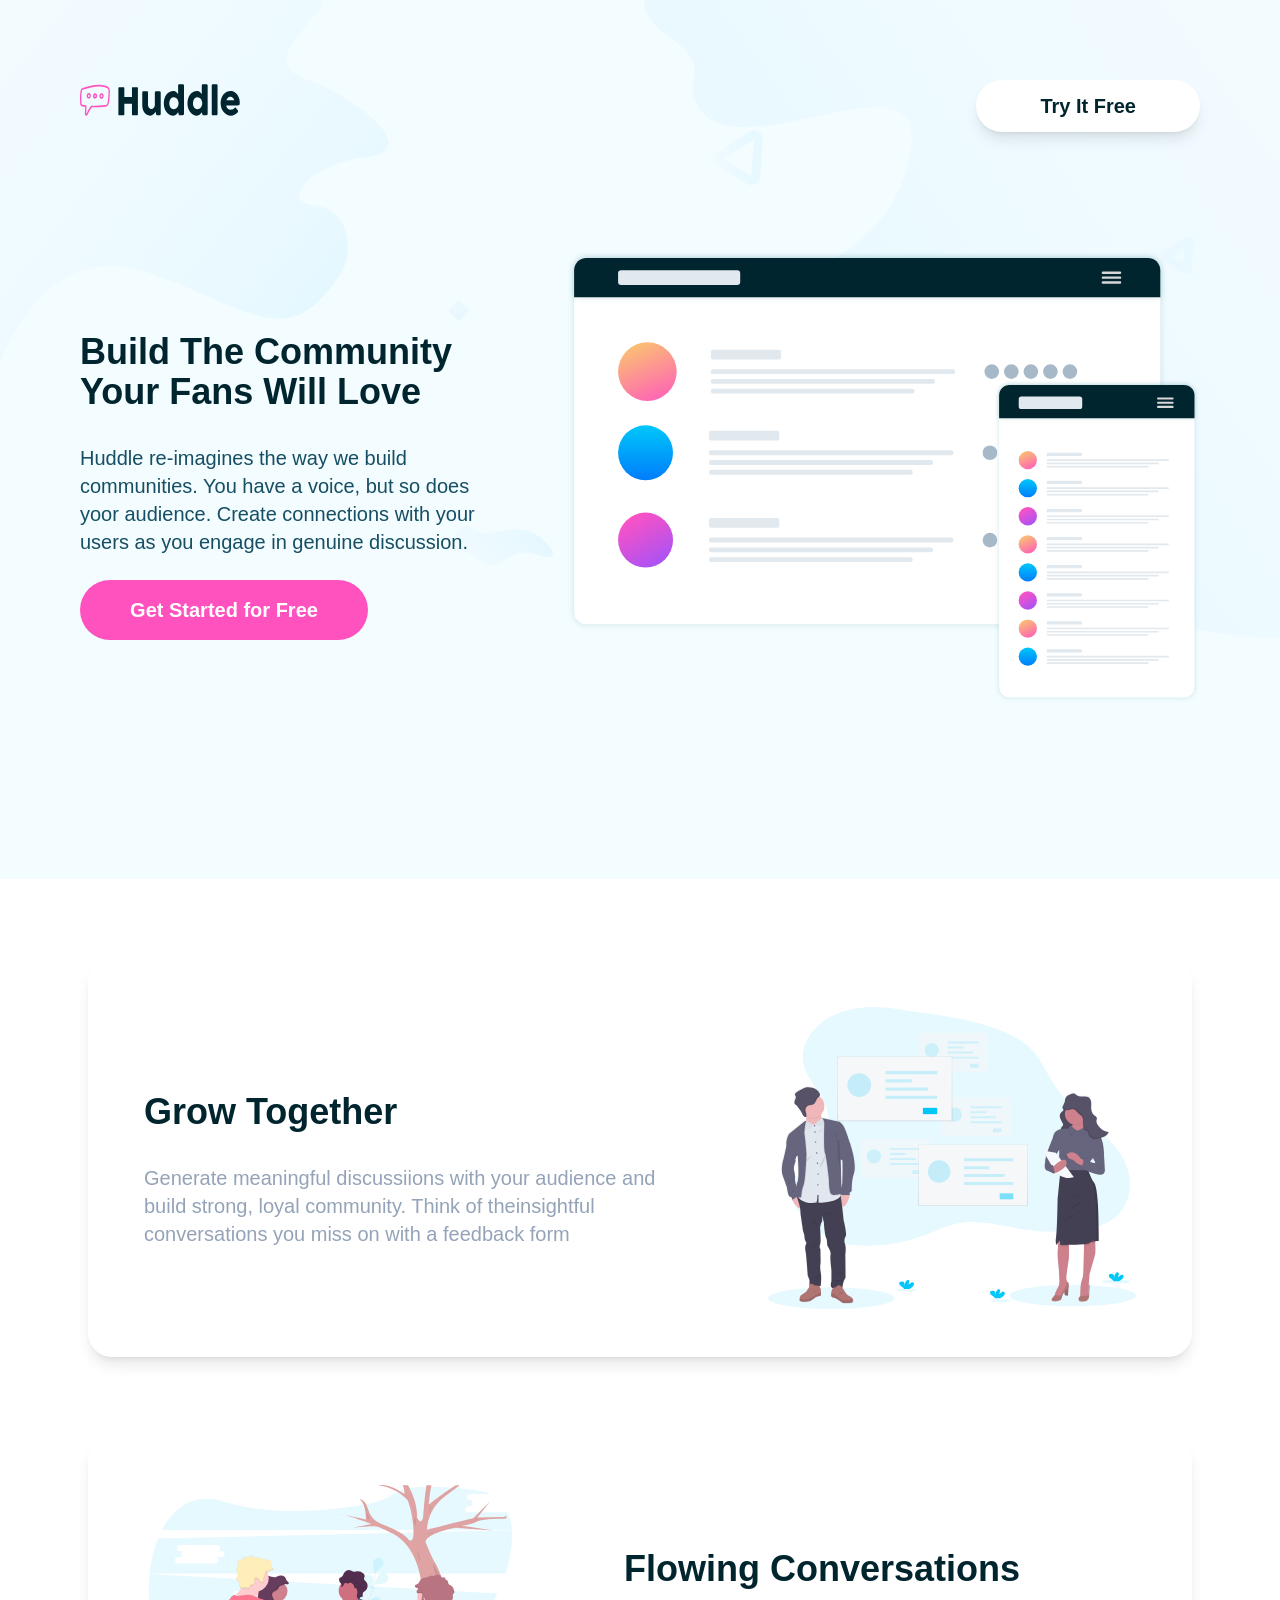
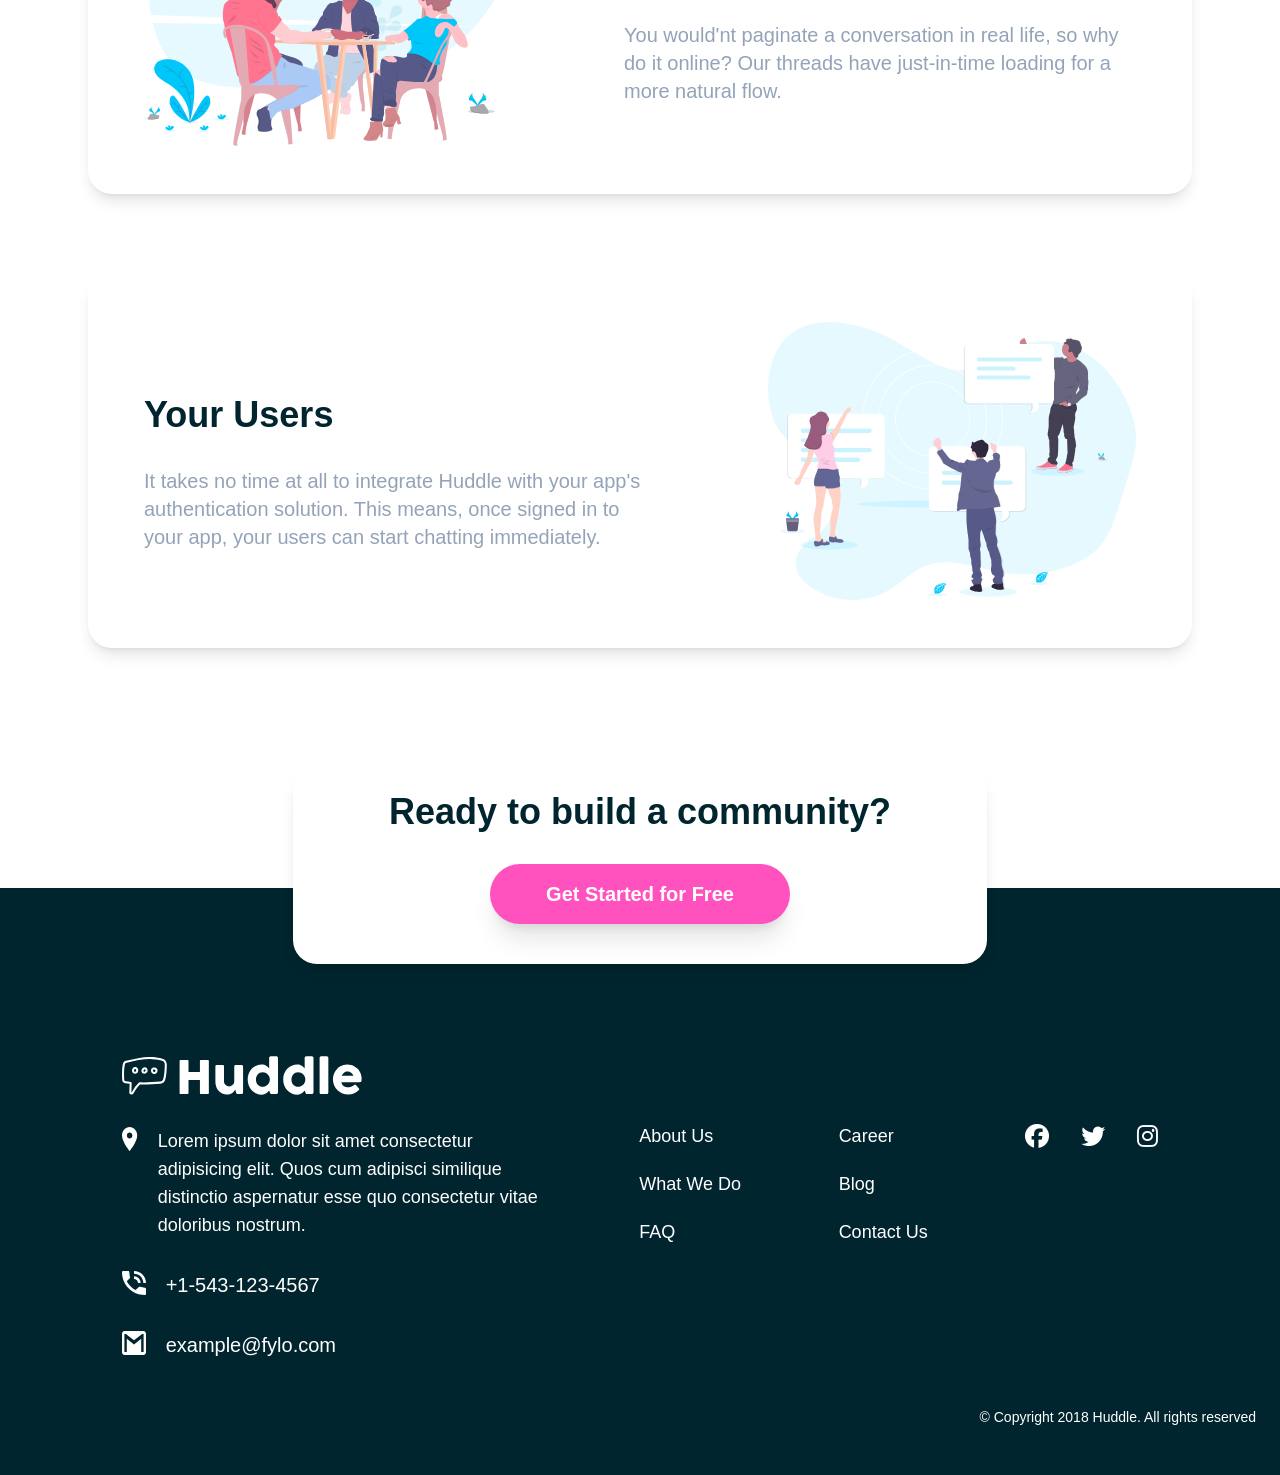
<file: index.html>
<!DOCTYPE html>
<html lang="en">
  <head>
    <meta charset="UTF-8" />
    <meta name="viewport" content="width=device-width, initial-scale=1.0" />
    <!-- displays site properly based on user's device -->

    <link
      rel="icon"
      type="image/png"
      sizes="32x32"
      href="./images/favicon-32x32.png"
    />
    <!-- fonts from google fonts -->
    <link rel="preconnect" href="https://fonts.googleapis.com" />
    <link rel="preconnect" href="https://fonts.gstatic.com" crossorigin />
    <link
      href="https://fonts.googleapis.com/css2?family=Open+Sans:ital,wdth,wght@0,75..100,300..800;1,75..100,300..800&family=Poppins:ital,wght@0,600;1,600&display=swap"
      rel="stylesheet"
    />
    <title> </title>
    <link rel="stylesheet" href="css/style.css" />
    <link
      rel="stylesheet"
      href="https://cdnjs.cloudflare.com/ajax/libs/font-awesome/6.5.2/css/all.min.css"
    />
  </head>
  <body>
    <!-- Hero Section -->
    <section id="hero" role="section">
      <div
        class="pb-0 px-6 pt-8 md:px-20 md:pt-20 text-center md:text-left mb-20 md:pb-44 bg-VeryPaleCyan/60 mx-auto"
      >
        <!-- nav flexbox -->
        <div class="flex justify-between mb-6 md:mb-16">
          <img src="image/logo.svg" class="w-40 h-8 mt-1" alt="logoSVG" />
          <a
            href="#"
            class="text-xl font-bold font-opensans text-VeryDarkCyan duration-200 hover:bg-Pink hover:text-white rounded-full px-8 py-2 bg-white md:px-16 md:py-3 shadow-lg"
            >Try It Free</a
          >
        </div>

        <!-- hero flexbox -->
        <div
          class="flex flex-col md:flex-row items-center justify-center md:items-start pt-0 md:pt-14"
        >
          <!-- content and button -->
          <div class="flex flex-col pr-0 md:pr-10 items:center justify-center">
            <h3 class="max-w-lg md:max-w-sm px-4 md:px-0 mt-20">
              Build The Community Your Fans Will Love
            </h3>

            <p
              class="section-content mb-6 text-2xl md:text-xl font-opensans font-normal md:mb-2"
            >
              Huddle re-imagines the way we build communities. You have a voice,
              but so does yoor audience. Create connections with your users as
              you engage in genuine discussion.
            </p>
            <!-- button container -->

            <button
              class="my-20 py-6 bg-Pink rounded-full text-white text-xl font-bold font-opensans md:py-4 md:w-72 md:my-4"
            >
              Get Started for Free
            </button>
          </div>
          <!-- image -->
          <img
            src="image/illustration-mockups.svg"
            class="my-10 md:my-0 md:w-3/5 md:pl-10"
            alt="mockups"
          />
        </div>
      </div>
    </section>
    <!-- grow together section -->
    <section class="section-container mb-20">
      <div
        class="flex flex-col md:flex-row-reverse shadow-lg rounded-3xl items-center justify-center bg-stone-50/10 md:justify-around"
      >
        <img
          src="image/illustration-grow-together.svg"
          class="my-12 w-80 md:w-1/3"
          alt=""
        />
        <div class="flex flex-col pt-0 md:pt-16">
          <h3>Grow Together</h3>
          <p
            class="max-w-sm md:max-w-lg text-xl text-slate-400 mb-8 font-opensans font-normal md:mb-10"
          >
            Generate meaningful discussiions with your audience and build
            strong, loyal community. Think of theinsightful conversations you
            miss on with a feedback form
          </p>
        </div>
      </div>
    </section>

    <!-- following conversations section -->
    <section class="section-container mb-20">
      <div
        class="flex flex-col md:flex-row shadow-lg rounded-3xl items-center justify-center bg-stone-50/10 md:justify-around"
      >
        <img
          src="image/illustration-flowing-conversation.svg"
          class="my-12 w-80 md:w-1/3"
          alt=""
        />
        <div class="flex flex-col pt-0 md:pt-16">
          <h3>Flowing Conversations</h3>
          <p
            class="max-w-sm md:max-w-lg text-xl text-slate-400 mb-8 font-opensans font-normal md:mb-10"
          >
            You would'nt paginate a conversation in real life, so why do it
            online? Our threads have just-in-time loading for a more natural
            flow.
          </p>
        </div>
      </div>
    </section>

    <!-- your users section -->
    <section class="section-container mb-60">
      <div
        class="flex flex-col md:flex-row-reverse shadow-lg rounded-3xl items-center justify-center bg-stone-50/10 md:justify-around"
      >
        <img
          src="image/illustration-your-users.svg"
          class="my-12 w-80 md:w-1/3"
          alt=""
        />
        <div class="flex flex-col pt-0 md:pt-16">
          <h3 class="">Your Users</h3>
          <p
            class="max-w-xs md:max-w-lg text-xl text-slate-400 mb-8 font-opensans font-normal md:mb-10"
          >
            It takes no time at all to integrate Huddle with your app's
            authentication solution. This means, once signed in to your app,
            your users can start chatting immediately.
          </p>
        </div>
      </div>
    </section>

    <!-- button section -->
    <!-- footer-section -->
    <section
      class="bg-VeryDarkCyan relative pt-20 md:pb-2 md:pt-2 px-6 font-opensans"
    >
      <!-- button container -->
      <div class="section-container flex justify-center align-middle">
        <div
          class="flex flex-col shadow-lg rounded-3xl items-center justify-center bg-white px-0 absolute z-10 -mt-60 md:-mt-32 mr-6 ml-6"
        >
          <h3
            class="px-20 mt-6 text-xl md:text-4xl font-extrabold md:font-bold md:px-24"
          >
            Ready to build a community?
          </h3>
          <button
            class="shadow-xl mb-10 py-4 px-10 bg-Pink rounded-full text-white text-md md:text-xl font-bold font-opensans md:py-4 md:px-14"
          >
            Get Started for Free
          </button>
        </div>
      </div>

      <!-- information flexbox -->
      <div
        class="flex flex-col md:flex-row md:justify-evenly md:items-center md:align-middle"
      >
        <div class="flex flex-col text-white gap-8">
          <img src="image/logo-white.svg" class="logo mt-40 w-60" alt="" />
          <div class="flex gap-5">
            <img src="image/icon-location.svg" class="w-4 h-6" alt="" />
            <p
              class="max-w-sm text-lg text-white font-opensans font-normal text-left"
            >
              Lorem ipsum dolor sit amet consectetur adipisicing elit. Quos cum
              adipisci similique distinctio aspernatur esse quo consectetur
              vitae doloribus nostrum.
            </p>
          </div>
          <div class="flex gap-5">
            <img src="image/icon-phone.svg" class="w-6 h-6" alt="" />
            <p
              class="max-w-sm text-white text-xl font-opensans font-normal text-center"
            >
              +1-543-123-4567
            </p>
          </div>
          <div class="flex gap-5">
            <img src="image/icon-email.svg" class="w-6 h-6" alt="" />
            <p
              class="max-w-sm text-white text-xl font-opensans font-normal text-center"
            >
              example@fylo.com
            </p>
          </div>
        </div>

        <!-- about us flex item -->

        <div
          class="flex flex-col text-white gap-5 items-start mt-28 text-lg font-opensans"
        >
          <a>About Us</a>
          <a>What We Do</a>
          <a>FAQ</a>
        </div>
        <div
          class="flex flex-col text-white gap-5 items-start mt-6 md:mt-28 text-lg font-opensans"
        >
          <a>Career</a>
          <a>Blog</a>
          <a>Contact Us</a>
        </div>
        <!-- flex column for copyrights section -->

        <div class="flex items-center justify-center space-x-8 mt-12 md:mt-4">
          <i class="fab fa-facebook text-2xl text-white" aria-hidden="true"></i>
          <i class="fab fa-twitter text-2xl text-white" aria-hidden="true"></i>
          <i
            class="fab fa-instagram text-2xl text-white"
            aria-hidden="true"
          ></i>
        </div>
      </div>
      <div class="flex justify-center md:justify-end mt-6">
        <p class="text-center font-opensans text-sm text-white mt-6 pb-10">
          &copy; Copyright 2018 Huddle. All rights reserved
        </p>
      </div>
    </section>

    <!-- <footer>
      <p class="attribution">
        Challenge by
        <a href="https://www.frontendmentor.io?ref=challenge" target="_blank"
          >Frontend Mentor</a
        >. Coded by <a href="#">Chikosha T</a>.
      </p>
    </footer>-->
  </body>
</html>
</file>
<file: css/style.css>
/*
! tailwindcss v3.0.24 | MIT License | https://tailwindcss.com
*/

/*
1. Prevent padding and border from affecting element width. (https://github.com/mozdevs/cssremedy/issues/4)
2. Allow adding a border to an element by just adding a border-width. (https://github.com/tailwindcss/tailwindcss/pull/116)
*/

*,
::before,
::after {
  box-sizing: border-box;
  /* 1 */
  border-width: 0;
  /* 2 */
  border-style: solid;
  /* 2 */
  border-color: #e5e7eb;
  /* 2 */
}

::before,
::after {
  --tw-content: '';
}

/*
1. Use a consistent sensible line-height in all browsers.
2. Prevent adjustments of font size after orientation changes in iOS.
3. Use a more readable tab size.
4. Use the user's configured `sans` font-family by default.
*/

html {
  line-height: 1.5;
  /* 1 */
  -webkit-text-size-adjust: 100%;
  /* 2 */
  -moz-tab-size: 4;
  /* 3 */
  -o-tab-size: 4;
     tab-size: 4;
  /* 3 */
  font-family: Poppins, sans-serif;
  /* 4 */
}

/*
1. Remove the margin in all browsers.
2. Inherit line-height from `html` so users can set them as a class directly on the `html` element.
*/

body {
  margin: 0;
  /* 1 */
  line-height: inherit;
  /* 2 */
}

/*
1. Add the correct height in Firefox.
2. Correct the inheritance of border color in Firefox. (https://bugzilla.mozilla.org/show_bug.cgi?id=190655)
3. Ensure horizontal rules are visible by default.
*/

hr {
  height: 0;
  /* 1 */
  color: inherit;
  /* 2 */
  border-top-width: 1px;
  /* 3 */
}

/*
Add the correct text decoration in Chrome, Edge, and Safari.
*/

abbr:where([title]) {
  -webkit-text-decoration: underline dotted;
          text-decoration: underline dotted;
}

/*
Remove the default font size and weight for headings.
*/

h1,
h2,
h3,
h4,
h5,
h6 {
  font-size: inherit;
  font-weight: inherit;
}

/*
Reset links to optimize for opt-in styling instead of opt-out.
*/

a {
  color: inherit;
  text-decoration: inherit;
}

/*
Add the correct font weight in Edge and Safari.
*/

b,
strong {
  font-weight: bolder;
}

/*
1. Use the user's configured `mono` font family by default.
2. Correct the odd `em` font sizing in all browsers.
*/

code,
kbd,
samp,
pre {
  font-family: ui-monospace, SFMono-Regular, Menlo, Monaco, Consolas, "Liberation Mono", "Courier New", monospace;
  /* 1 */
  font-size: 1em;
  /* 2 */
}

/*
Add the correct font size in all browsers.
*/

small {
  font-size: 80%;
}

/*
Prevent `sub` and `sup` elements from affecting the line height in all browsers.
*/

sub,
sup {
  font-size: 75%;
  line-height: 0;
  position: relative;
  vertical-align: baseline;
}

sub {
  bottom: -0.25em;
}

sup {
  top: -0.5em;
}

/*
1. Remove text indentation from table contents in Chrome and Safari. (https://bugs.chromium.org/p/chromium/issues/detail?id=999088, https://bugs.webkit.org/show_bug.cgi?id=201297)
2. Correct table border color inheritance in all Chrome and Safari. (https://bugs.chromium.org/p/chromium/issues/detail?id=935729, https://bugs.webkit.org/show_bug.cgi?id=195016)
3. Remove gaps between table borders by default.
*/

table {
  text-indent: 0;
  /* 1 */
  border-color: inherit;
  /* 2 */
  border-collapse: collapse;
  /* 3 */
}

/*
1. Change the font styles in all browsers.
2. Remove the margin in Firefox and Safari.
3. Remove default padding in all browsers.
*/

button,
input,
optgroup,
select,
textarea {
  font-family: inherit;
  /* 1 */
  font-size: 100%;
  /* 1 */
  line-height: inherit;
  /* 1 */
  color: inherit;
  /* 1 */
  margin: 0;
  /* 2 */
  padding: 0;
  /* 3 */
}

/*
Remove the inheritance of text transform in Edge and Firefox.
*/

button,
select {
  text-transform: none;
}

/*
1. Correct the inability to style clickable types in iOS and Safari.
2. Remove default button styles.
*/

button,
[type='button'],
[type='reset'],
[type='submit'] {
  -webkit-appearance: button;
  /* 1 */
  background-color: transparent;
  /* 2 */
  background-image: none;
  /* 2 */
}

/*
Use the modern Firefox focus style for all focusable elements.
*/

:-moz-focusring {
  outline: auto;
}

/*
Remove the additional `:invalid` styles in Firefox. (https://github.com/mozilla/gecko-dev/blob/2f9eacd9d3d995c937b4251a5557d95d494c9be1/layout/style/res/forms.css#L728-L737)
*/

:-moz-ui-invalid {
  box-shadow: none;
}

/*
Add the correct vertical alignment in Chrome and Firefox.
*/

progress {
  vertical-align: baseline;
}

/*
Correct the cursor style of increment and decrement buttons in Safari.
*/

::-webkit-inner-spin-button,
::-webkit-outer-spin-button {
  height: auto;
}

/*
1. Correct the odd appearance in Chrome and Safari.
2. Correct the outline style in Safari.
*/

[type='search'] {
  -webkit-appearance: textfield;
  /* 1 */
  outline-offset: -2px;
  /* 2 */
}

/*
Remove the inner padding in Chrome and Safari on macOS.
*/

::-webkit-search-decoration {
  -webkit-appearance: none;
}

/*
1. Correct the inability to style clickable types in iOS and Safari.
2. Change font properties to `inherit` in Safari.
*/

::-webkit-file-upload-button {
  -webkit-appearance: button;
  /* 1 */
  font: inherit;
  /* 2 */
}

/*
Add the correct display in Chrome and Safari.
*/

summary {
  display: list-item;
}

/*
Removes the default spacing and border for appropriate elements.
*/

blockquote,
dl,
dd,
h1,
h2,
h3,
h4,
h5,
h6,
hr,
figure,
p,
pre {
  margin: 0;
}

fieldset {
  margin: 0;
  padding: 0;
}

legend {
  padding: 0;
}

ol,
ul,
menu {
  list-style: none;
  margin: 0;
  padding: 0;
}

/*
Prevent resizing textareas horizontally by default.
*/

textarea {
  resize: vertical;
}

/*
1. Reset the default placeholder opacity in Firefox. (https://github.com/tailwindlabs/tailwindcss/issues/3300)
2. Set the default placeholder color to the user's configured gray 400 color.
*/

input::-moz-placeholder, textarea::-moz-placeholder {
  opacity: 1;
  /* 1 */
  color: #9ca3af;
  /* 2 */
}

input:-ms-input-placeholder, textarea:-ms-input-placeholder {
  opacity: 1;
  /* 1 */
  color: #9ca3af;
  /* 2 */
}

input::placeholder,
textarea::placeholder {
  opacity: 1;
  /* 1 */
  color: #9ca3af;
  /* 2 */
}

/*
Set the default cursor for buttons.
*/

button,
[role="button"] {
  cursor: pointer;
}

/*
Make sure disabled buttons don't get the pointer cursor.
*/

:disabled {
  cursor: default;
}

/*
1. Make replaced elements `display: block` by default. (https://github.com/mozdevs/cssremedy/issues/14)
2. Add `vertical-align: middle` to align replaced elements more sensibly by default. (https://github.com/jensimmons/cssremedy/issues/14#issuecomment-634934210)
   This can trigger a poorly considered lint error in some tools but is included by design.
*/

img,
svg,
video,
canvas,
audio,
iframe,
embed,
object {
  display: block;
  /* 1 */
  vertical-align: middle;
  /* 2 */
}

/*
Constrain images and videos to the parent width and preserve their intrinsic aspect ratio. (https://github.com/mozdevs/cssremedy/issues/14)
*/

img,
video {
  max-width: 100%;
  height: auto;
}

/*
Ensure the default browser behavior of the `hidden` attribute.
*/

[hidden] {
  display: none;
}

h3 {
  margin-bottom: 2rem;
  font-family: opensans, sans-serif;
  font-size: 2.25rem;
  line-height: 2.5rem;
  font-weight: 700;
  --tw-text-opacity: 1;
  color: hsl(192 100% 9% / var(--tw-text-opacity));
}

h5 {
  margin-bottom: 0.5rem;
  font-size: 1.5rem;
  line-height: 2rem;
  font-weight: 700;
  --tw-text-opacity: 1;
  color: hsl(192 100% 9% / var(--tw-text-opacity));
}

*, ::before, ::after {
  --tw-translate-x: 0;
  --tw-translate-y: 0;
  --tw-rotate: 0;
  --tw-skew-x: 0;
  --tw-skew-y: 0;
  --tw-scale-x: 1;
  --tw-scale-y: 1;
  --tw-pan-x:  ;
  --tw-pan-y:  ;
  --tw-pinch-zoom:  ;
  --tw-scroll-snap-strictness: proximity;
  --tw-ordinal:  ;
  --tw-slashed-zero:  ;
  --tw-numeric-figure:  ;
  --tw-numeric-spacing:  ;
  --tw-numeric-fraction:  ;
  --tw-ring-inset:  ;
  --tw-ring-offset-width: 0px;
  --tw-ring-offset-color: #fff;
  --tw-ring-color: rgb(59 130 246 / 0.5);
  --tw-ring-offset-shadow: 0 0 #0000;
  --tw-ring-shadow: 0 0 #0000;
  --tw-shadow: 0 0 #0000;
  --tw-shadow-colored: 0 0 #0000;
  --tw-blur:  ;
  --tw-brightness:  ;
  --tw-contrast:  ;
  --tw-grayscale:  ;
  --tw-hue-rotate:  ;
  --tw-invert:  ;
  --tw-saturate:  ;
  --tw-sepia:  ;
  --tw-drop-shadow:  ;
  --tw-backdrop-blur:  ;
  --tw-backdrop-brightness:  ;
  --tw-backdrop-contrast:  ;
  --tw-backdrop-grayscale:  ;
  --tw-backdrop-hue-rotate:  ;
  --tw-backdrop-invert:  ;
  --tw-backdrop-opacity:  ;
  --tw-backdrop-saturate:  ;
  --tw-backdrop-sepia:  ;
}

.container {
  width: 100%;
}

@media (min-width: 375px) {
  .container {
    max-width: 375px;
  }
}

@media (min-width: 768px) {
  .container {
    max-width: 768px;
  }
}

@media (min-width: 976px) {
  .container {
    max-width: 976px;
  }
}

@media (min-width: 1440px) {
  .container {
    max-width: 1440px;
  }
}

.absolute {
  position: absolute;
}

.relative {
  position: relative;
}

.top-0 {
  top: 0px;
}

.right-\[50\%\] {
  right: 50%;
}

.z-10 {
  z-index: 10;
}

.z-40 {
  z-index: 40;
}

.mx-auto {
  margin-left: auto;
  margin-right: auto;
}

.my-20 {
  margin-top: 5rem;
  margin-bottom: 5rem;
}

.my-10 {
  margin-top: 2.5rem;
  margin-bottom: 2.5rem;
}

.my-12 {
  margin-top: 3rem;
  margin-bottom: 3rem;
}

.my-6 {
  margin-top: 1.5rem;
  margin-bottom: 1.5rem;
}

.my-16 {
  margin-top: 4rem;
  margin-bottom: 4rem;
}

.my-44 {
  margin-top: 11rem;
  margin-bottom: 11rem;
}

.mx-20 {
  margin-left: 5rem;
  margin-right: 5rem;
}

.mb-20 {
  margin-bottom: 5rem;
}

.mb-6 {
  margin-bottom: 1.5rem;
}

.mt-1 {
  margin-top: 0.25rem;
}

.mt-20 {
  margin-top: 5rem;
}

.mb-8 {
  margin-bottom: 2rem;
}

.mb-60 {
  margin-bottom: 15rem;
}

.-mt-60 {
  margin-top: -15rem;
}

.mr-6 {
  margin-right: 1.5rem;
}

.mt-6 {
  margin-top: 1.5rem;
}

.mb-10 {
  margin-bottom: 2.5rem;
}

.mt-40 {
  margin-top: 10rem;
}

.mt-28 {
  margin-top: 7rem;
}

.mt-12 {
  margin-top: 3rem;
}

.mb-40 {
  margin-bottom: 10rem;
}

.mb-24 {
  margin-bottom: 6rem;
}

.mt-16 {
  margin-top: 4rem;
}

.mb-16 {
  margin-bottom: 4rem;
}

.ml-20 {
  margin-left: 5rem;
}

.ml-6 {
  margin-left: 1.5rem;
}

.flex {
  display: flex;
}

.h-8 {
  height: 2rem;
}

.h-6 {
  height: 1.5rem;
}

.w-40 {
  width: 10rem;
}

.w-80 {
  width: 20rem;
}

.w-60 {
  width: 15rem;
}

.w-4 {
  width: 1rem;
}

.w-6 {
  width: 1.5rem;
}

.w-32 {
  width: 8rem;
}

.max-w-lg {
  max-width: 32rem;
}

.max-w-sm {
  max-width: 24rem;
}

.max-w-xs {
  max-width: 20rem;
}

.max-w-md {
  max-width: 28rem;
}

.max-w-6xl {
  max-width: 72rem;
}

.flex-1 {
  flex: 1 1 0%;
}

.grow {
  flex-grow: 1;
}

.scale-50 {
  --tw-scale-x: .5;
  --tw-scale-y: .5;
  transform: translate(var(--tw-translate-x), var(--tw-translate-y)) rotate(var(--tw-rotate)) skewX(var(--tw-skew-x)) skewY(var(--tw-skew-y)) scaleX(var(--tw-scale-x)) scaleY(var(--tw-scale-y));
}

.flex-col {
  flex-direction: column;
}

.items-start {
  align-items: flex-start;
}

.items-center {
  align-items: center;
}

.justify-end {
  justify-content: flex-end;
}

.justify-center {
  justify-content: center;
}

.justify-between {
  justify-content: space-between;
}

.gap-8 {
  gap: 2rem;
}

.gap-5 {
  gap: 1.25rem;
}

.space-x-8 > :not([hidden]) ~ :not([hidden]) {
  --tw-space-x-reverse: 0;
  margin-right: calc(2rem * var(--tw-space-x-reverse));
  margin-left: calc(2rem * calc(1 - var(--tw-space-x-reverse)));
}

.space-y-12 > :not([hidden]) ~ :not([hidden]) {
  --tw-space-y-reverse: 0;
  margin-top: calc(3rem * calc(1 - var(--tw-space-y-reverse)));
  margin-bottom: calc(3rem * var(--tw-space-y-reverse));
}

.space-y-16 > :not([hidden]) ~ :not([hidden]) {
  --tw-space-y-reverse: 0;
  margin-top: calc(4rem * calc(1 - var(--tw-space-y-reverse)));
  margin-bottom: calc(4rem * var(--tw-space-y-reverse));
}

.space-y-5 > :not([hidden]) ~ :not([hidden]) {
  --tw-space-y-reverse: 0;
  margin-top: calc(1.25rem * calc(1 - var(--tw-space-y-reverse)));
  margin-bottom: calc(1.25rem * var(--tw-space-y-reverse));
}

.space-y-6 > :not([hidden]) ~ :not([hidden]) {
  --tw-space-y-reverse: 0;
  margin-top: calc(1.5rem * calc(1 - var(--tw-space-y-reverse)));
  margin-bottom: calc(1.5rem * var(--tw-space-y-reverse));
}

.space-y-4 > :not([hidden]) ~ :not([hidden]) {
  --tw-space-y-reverse: 0;
  margin-top: calc(1rem * calc(1 - var(--tw-space-y-reverse)));
  margin-bottom: calc(1rem * var(--tw-space-y-reverse));
}

.rounded-full {
  border-radius: 9999px;
}

.rounded-3xl {
  border-radius: 1.5rem;
}

.bg-VeryPaleCyan\/60 {
  background-color: hsl(193 100% 96% / 0.6);
}

.bg-white {
  --tw-bg-opacity: 1;
  background-color: rgb(255 255 255 / var(--tw-bg-opacity));
}

.bg-Pink {
  --tw-bg-opacity: 1;
  background-color: hsl(322 100% 66% / var(--tw-bg-opacity));
}

.bg-stone-50\/10 {
  background-color: rgb(250 250 249 / 0.1);
}

.bg-VeryDarkCyan {
  --tw-bg-opacity: 1;
  background-color: hsl(192 100% 9% / var(--tw-bg-opacity));
}

.bg-strongCyan {
  --tw-bg-opacity: 1;
  background-color: hsl(171 66% 44% / var(--tw-bg-opacity));
}

.bg-lightBlue {
  --tw-bg-opacity: 1;
  background-color: hsl(233 100% 69% / var(--tw-bg-opacity));
}

.bg-gray-50 {
  --tw-bg-opacity: 1;
  background-color: rgb(249 250 251 / var(--tw-bg-opacity));
}

.bg-black {
  --tw-bg-opacity: 1;
  background-color: rgb(0 0 0 / var(--tw-bg-opacity));
}

.p-4 {
  padding: 1rem;
}

.px-6 {
  padding-left: 1.5rem;
  padding-right: 1.5rem;
}

.px-8 {
  padding-left: 2rem;
  padding-right: 2rem;
}

.py-2 {
  padding-top: 0.5rem;
  padding-bottom: 0.5rem;
}

.px-4 {
  padding-left: 1rem;
  padding-right: 1rem;
}

.py-6 {
  padding-top: 1.5rem;
  padding-bottom: 1.5rem;
}

.px-0 {
  padding-left: 0px;
  padding-right: 0px;
}

.px-20 {
  padding-left: 5rem;
  padding-right: 5rem;
}

.px-10 {
  padding-left: 2.5rem;
  padding-right: 2.5rem;
}

.py-1 {
  padding-top: 0.25rem;
  padding-bottom: 0.25rem;
}

.py-4 {
  padding-top: 1rem;
  padding-bottom: 1rem;
}

.px-16 {
  padding-left: 4rem;
  padding-right: 4rem;
}

.px-14 {
  padding-left: 3.5rem;
  padding-right: 3.5rem;
}

.pb-0 {
  padding-bottom: 0px;
}

.pt-8 {
  padding-top: 2rem;
}

.pt-0 {
  padding-top: 0px;
}

.pr-0 {
  padding-right: 0px;
}

.pt-20 {
  padding-top: 5rem;
}

.pb-10 {
  padding-bottom: 2.5rem;
}

.pt-16 {
  padding-top: 4rem;
}

.pl-20 {
  padding-left: 5rem;
}

.text-left {
  text-align: left;
}

.text-center {
  text-align: center;
}

.align-middle {
  vertical-align: middle;
}

.font-opensans {
  font-family: opensans, sans-serif;
}

.text-xl {
  font-size: 1.25rem;
  line-height: 1.75rem;
}

.text-2xl {
  font-size: 1.5rem;
  line-height: 2rem;
}

.text-lg {
  font-size: 1.125rem;
  line-height: 1.75rem;
}

.text-sm {
  font-size: 0.875rem;
  line-height: 1.25rem;
}

.font-bold {
  font-weight: 700;
}

.font-normal {
  font-weight: 400;
}

.font-extrabold {
  font-weight: 800;
}

.text-VeryDarkCyan {
  --tw-text-opacity: 1;
  color: hsl(192 100% 9% / var(--tw-text-opacity));
}

.text-white {
  --tw-text-opacity: 1;
  color: rgb(255 255 255 / var(--tw-text-opacity));
}

.text-slate-400 {
  --tw-text-opacity: 1;
  color: rgb(148 163 184 / var(--tw-text-opacity));
}

.text-grayishBlue {
  --tw-text-opacity: 1;
  color: hsl(201 11% 66% / var(--tw-text-opacity));
}

.shadow-xl {
  --tw-shadow: 0 20px 25px -5px rgb(0 0 0 / 0.1), 0 8px 10px -6px rgb(0 0 0 / 0.1);
  --tw-shadow-colored: 0 20px 25px -5px var(--tw-shadow-color), 0 8px 10px -6px var(--tw-shadow-color);
  box-shadow: var(--tw-ring-offset-shadow, 0 0 #0000), var(--tw-ring-shadow, 0 0 #0000), var(--tw-shadow);
}

.shadow-lg {
  --tw-shadow: 0 10px 15px -3px rgb(0 0 0 / 0.1), 0 4px 6px -4px rgb(0 0 0 / 0.1);
  --tw-shadow-colored: 0 10px 15px -3px var(--tw-shadow-color), 0 4px 6px -4px var(--tw-shadow-color);
  box-shadow: var(--tw-ring-offset-shadow, 0 0 #0000), var(--tw-ring-shadow, 0 0 #0000), var(--tw-shadow);
}

.duration-200 {
  transition-duration: 200ms;
}

.section-container {
  margin-left: auto;
  margin-right: auto;
  max-width: 72rem;
  padding-left: 1.5rem;
  padding-right: 1.5rem;
  text-align: center;
}

@media (min-width: 768px) {
  .section-container {
    text-align: left;
  }
}

.section-content {
  margin-left: auto;
  margin-right: auto;
  max-width: 72rem;
  text-align: center;
  line-height: 2.25rem;
  --tw-text-opacity: 1;
  color: rgb(22 78 99 / var(--tw-text-opacity));
}

@media (min-width: 768px) {
  .section-content {
    text-align: left;
  }
}

.button-container {
  display: flex;
  width: 100%;
  flex-direction: column;
  justify-content: center;
}

.button-container > :not([hidden]) ~ :not([hidden]) {
  --tw-space-y-reverse: 0;
  margin-top: calc(1.5rem * calc(1 - var(--tw-space-y-reverse)));
  margin-bottom: calc(1.5rem * var(--tw-space-y-reverse));
}

.button-container {
  font-size: 1.25rem;
  line-height: 1.75rem;
  --tw-text-opacity: 1;
  color: rgb(255 255 255 / var(--tw-text-opacity));
}

@media (min-width: 768px) {
  .button-container {
    flex-direction: row;
  }

  .button-container > :not([hidden]) ~ :not([hidden]) {
    --tw-space-y-reverse: 0;
    margin-top: calc(0px * calc(1 - var(--tw-space-y-reverse)));
    margin-bottom: calc(0px * var(--tw-space-y-reverse));
    --tw-space-x-reverse: 0;
    margin-right: calc(1rem * var(--tw-space-x-reverse));
    margin-left: calc(1rem * calc(1 - var(--tw-space-x-reverse)));
  }
}

body {
  background-image: url("../image/bg-hero-desktop.svg");
  background-repeat: no-repeat;
  background-size: contain;
}

@media (max-width: 576px) {
  body {
    background-image: url("../image/bg-hero-mobile.svg");
  }

  background-repeat: no-repeat;

  background-size: contain;
}

.hover\:bg-Pink:hover {
  --tw-bg-opacity: 1;
  background-color: hsl(322 100% 66% / var(--tw-bg-opacity));
}

.hover\:text-white:hover {
  --tw-text-opacity: 1;
  color: rgb(255 255 255 / var(--tw-text-opacity));
}

.hover\:text-strongCyan:hover {
  --tw-text-opacity: 1;
  color: hsl(171 66% 44% / var(--tw-text-opacity));
}

.hover\:opacity-80:hover {
  opacity: 0.8;
}

@media (min-width: 768px) {
  .md\:absolute {
    position: absolute;
  }

  .md\:my-4 {
    margin-top: 1rem;
    margin-bottom: 1rem;
  }

  .md\:my-0 {
    margin-top: 0px;
    margin-bottom: 0px;
  }

  .md\:mb-16 {
    margin-bottom: 4rem;
  }

  .md\:mb-2 {
    margin-bottom: 0.5rem;
  }

  .md\:mb-10 {
    margin-bottom: 2.5rem;
  }

  .md\:-mt-32 {
    margin-top: -8rem;
  }

  .md\:ml-96 {
    margin-left: 24rem;
  }

  .md\:mt-28 {
    margin-top: 7rem;
  }

  .md\:mt-4 {
    margin-top: 1rem;
  }

  .md\:mb-60 {
    margin-bottom: 15rem;
  }

  .md\:mb-0 {
    margin-bottom: 0px;
  }

  .md\:ml-24 {
    margin-left: 6rem;
  }

  .md\:w-72 {
    width: 18rem;
  }

  .md\:w-3\/5 {
    width: 60%;
  }

  .md\:w-1\/3 {
    width: 33.333333%;
  }

  .md\:w-1\/2 {
    width: 50%;
  }

  .md\:max-w-sm {
    max-width: 24rem;
  }

  .md\:max-w-lg {
    max-width: 32rem;
  }

  .md\:flex-row {
    flex-direction: row;
  }

  .md\:flex-row-reverse {
    flex-direction: row-reverse;
  }

  .md\:items-start {
    align-items: flex-start;
  }

  .md\:items-center {
    align-items: center;
  }

  .md\:justify-end {
    justify-content: flex-end;
  }

  .md\:justify-around {
    justify-content: space-around;
  }

  .md\:justify-evenly {
    justify-content: space-evenly;
  }

  .md\:space-x-32 > :not([hidden]) ~ :not([hidden]) {
    --tw-space-x-reverse: 0;
    margin-right: calc(8rem * var(--tw-space-x-reverse));
    margin-left: calc(8rem * calc(1 - var(--tw-space-x-reverse)));
  }

  .md\:space-y-0 > :not([hidden]) ~ :not([hidden]) {
    --tw-space-y-reverse: 0;
    margin-top: calc(0px * calc(1 - var(--tw-space-y-reverse)));
    margin-bottom: calc(0px * var(--tw-space-y-reverse));
  }

  .md\:space-x-12 > :not([hidden]) ~ :not([hidden]) {
    --tw-space-x-reverse: 0;
    margin-right: calc(3rem * var(--tw-space-x-reverse));
    margin-left: calc(3rem * calc(1 - var(--tw-space-x-reverse)));
  }

  .md\:space-x-24 > :not([hidden]) ~ :not([hidden]) {
    --tw-space-x-reverse: 0;
    margin-right: calc(6rem * var(--tw-space-x-reverse));
    margin-left: calc(6rem * calc(1 - var(--tw-space-x-reverse)));
  }

  .md\:px-20 {
    padding-left: 5rem;
    padding-right: 5rem;
  }

  .md\:px-16 {
    padding-left: 4rem;
    padding-right: 4rem;
  }

  .md\:py-3 {
    padding-top: 0.75rem;
    padding-bottom: 0.75rem;
  }

  .md\:px-0 {
    padding-left: 0px;
    padding-right: 0px;
  }

  .md\:py-4 {
    padding-top: 1rem;
    padding-bottom: 1rem;
  }

  .md\:px-24 {
    padding-left: 6rem;
    padding-right: 6rem;
  }

  .md\:px-14 {
    padding-left: 3.5rem;
    padding-right: 3.5rem;
  }

  .md\:pt-20 {
    padding-top: 5rem;
  }

  .md\:pb-44 {
    padding-bottom: 11rem;
  }

  .md\:pt-14 {
    padding-top: 3.5rem;
  }

  .md\:pr-10 {
    padding-right: 2.5rem;
  }

  .md\:pl-10 {
    padding-left: 2.5rem;
  }

  .md\:pt-16 {
    padding-top: 4rem;
  }

  .md\:pb-2 {
    padding-bottom: 0.5rem;
  }

  .md\:pt-2 {
    padding-top: 0.5rem;
  }

  .md\:pl-16 {
    padding-left: 4rem;
  }

  .md\:text-left {
    text-align: left;
  }

  .md\:align-middle {
    vertical-align: middle;
  }

  .md\:text-xl {
    font-size: 1.25rem;
    line-height: 1.75rem;
  }

  .md\:text-4xl {
    font-size: 2.25rem;
    line-height: 2.5rem;
  }

  .md\:font-bold {
    font-weight: 700;
  }
}
</file>
